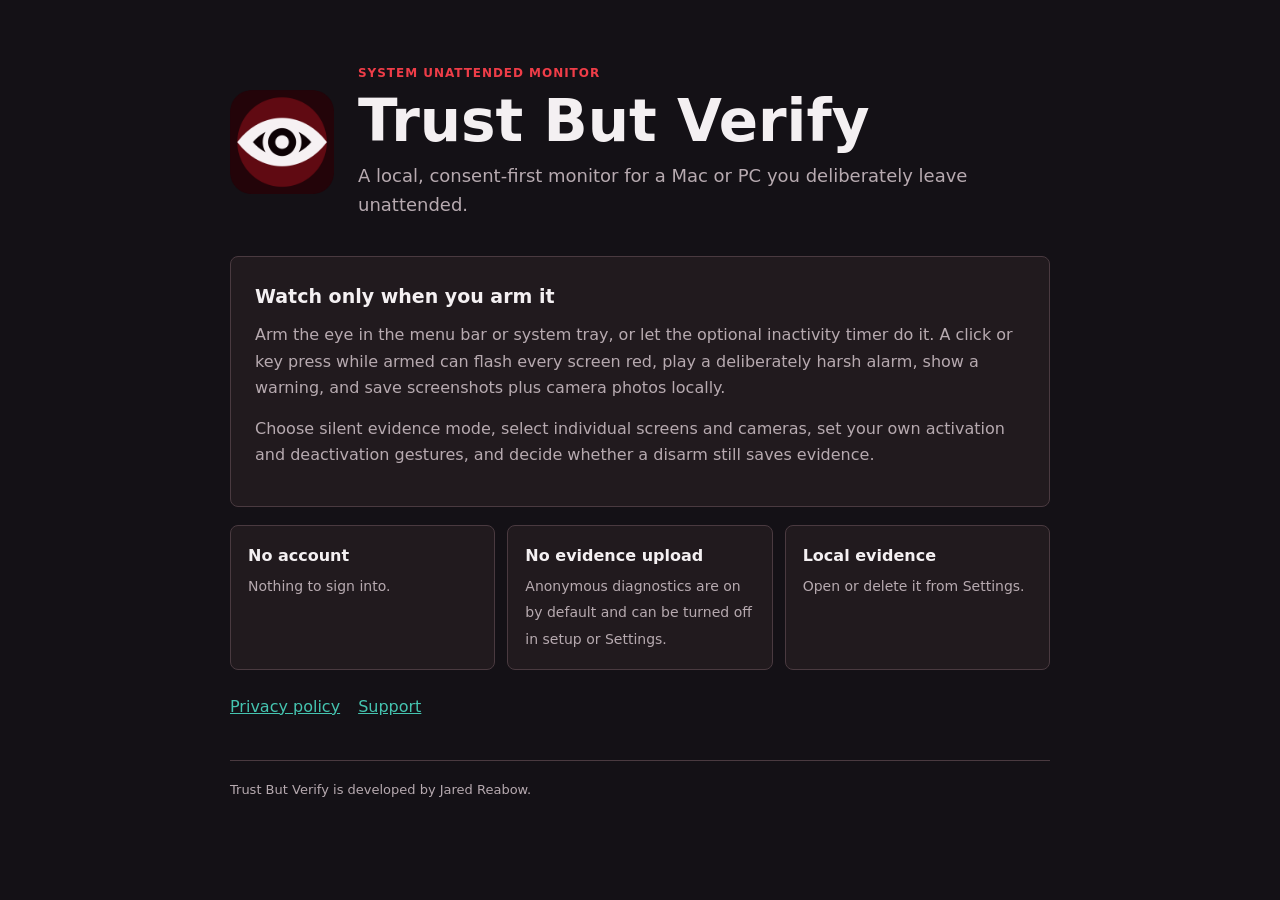
<file: index.html>
<!doctype html>
<html lang="en">
<head>
  <meta charset="utf-8">
  <meta name="viewport" content="width=device-width, initial-scale=1">
  <title>Trust But Verify</title>
  <meta name="description" content="Trust But Verify is a consent-first unattended-use monitor for macOS and Windows.">
  <link rel="icon" href="icon.png">
  <link rel="stylesheet" href="styles.css">
</head>
<body>
  <main>
    <header class="brand">
      <img src="icon.png" width="104" height="104" alt="Trust But Verify eye app icon">
      <div>
        <p class="eyebrow">System unattended monitor</p>
        <h1>Trust But Verify</h1>
        <p class="lede">A local, consent-first monitor for a Mac or PC you deliberately leave unattended.</p>
      </div>
    </header>
    <section class="panel">
      <h2>Watch only when you arm it</h2>
      <p>Arm the eye in the menu bar or system tray, or let the optional inactivity timer do it. A click or key press while armed can flash every screen red, play a deliberately harsh alarm, show a warning, and save screenshots plus camera photos locally.</p>
      <p>Choose silent evidence mode, select individual screens and cameras, set your own activation and deactivation gestures, and decide whether a disarm still saves evidence.</p>
    </section>
    <section class="facts">
      <div><strong>No account</strong><span>Nothing to sign into.</span></div>
      <div><strong>No evidence upload</strong><span>Anonymous diagnostics are on by default and can be turned off in setup or Settings.</span></div>
      <div><strong>Local evidence</strong><span>Open or delete it from Settings.</span></div>
    </section>
    <nav>
      <a href="privacy.html">Privacy policy</a>
      <a href="support.html">Support</a>
    </nav>
    <footer>Trust But Verify is developed by Jared Reabow.</footer>
  </main>
</body>
</html>
</file>
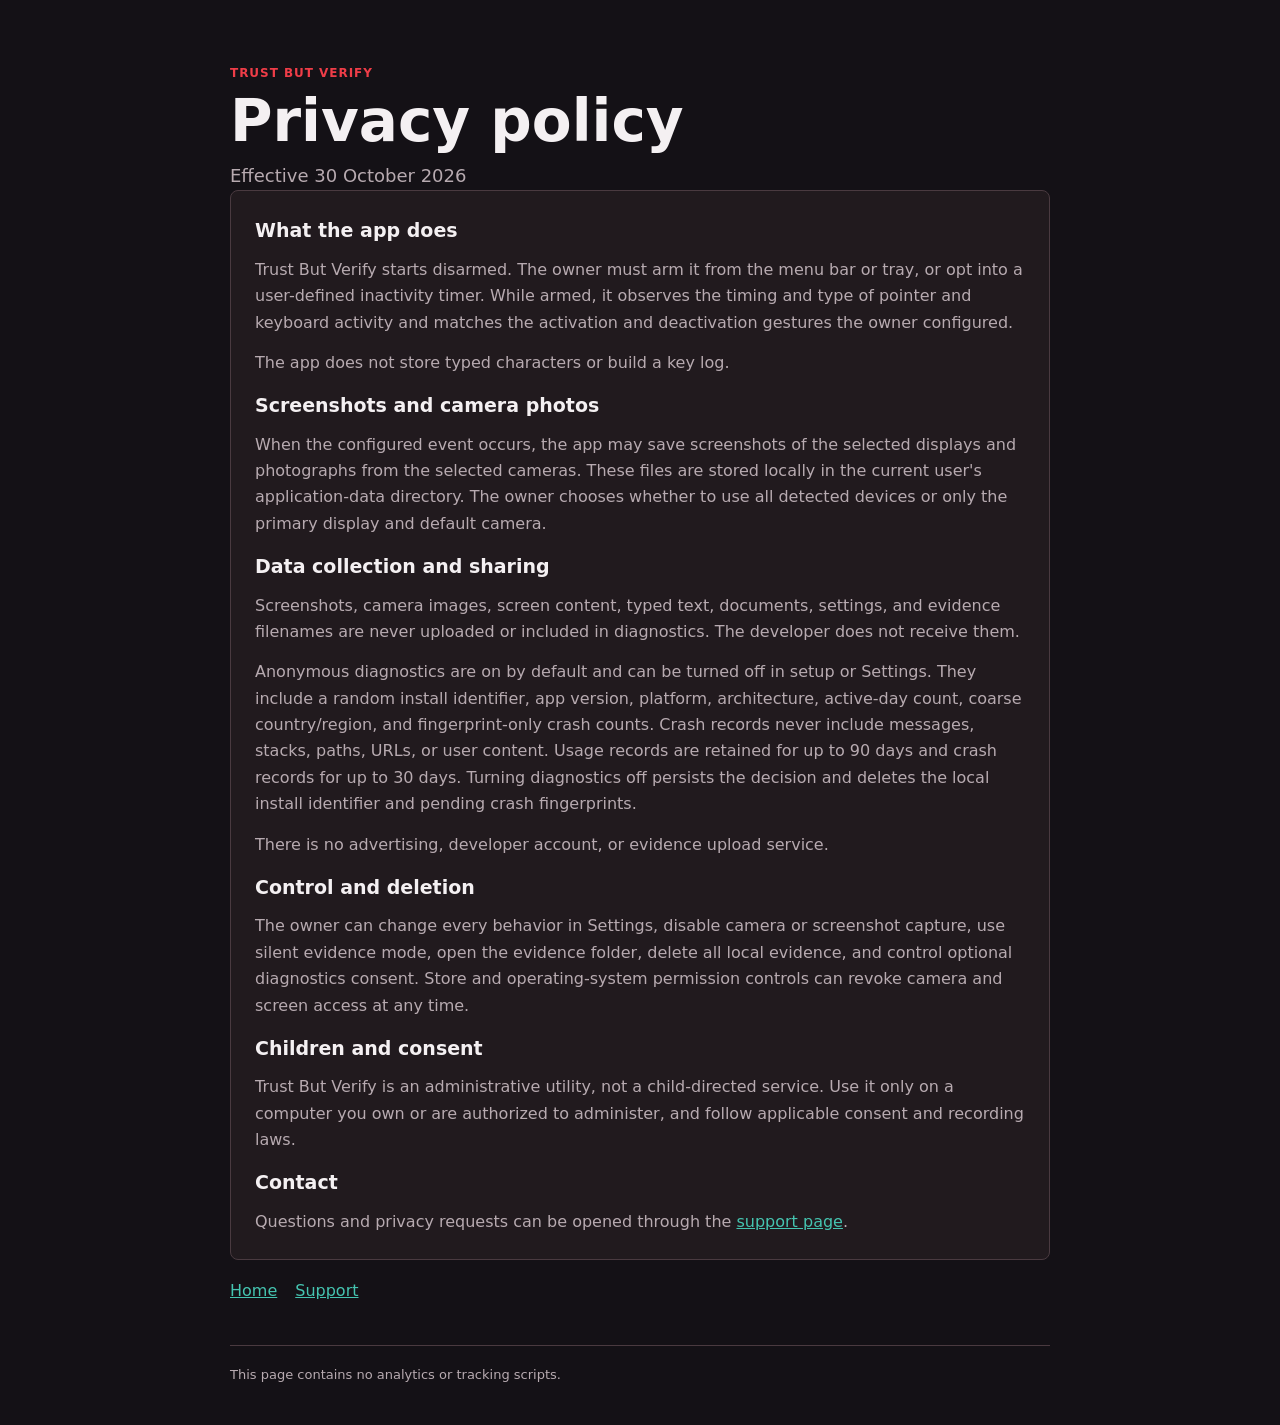
<file: privacy.html>
<!doctype html>
<html lang="en">
<head>
  <meta charset="utf-8">
  <meta name="viewport" content="width=device-width, initial-scale=1">
  <title>Privacy Policy - Trust But Verify</title>
  <link rel="icon" href="icon.png">
  <link rel="stylesheet" href="styles.css">
</head>
<body>
  <main>
    <p class="eyebrow"><a href="index.html">Trust But Verify</a></p>
    <h1>Privacy policy</h1>
    <p class="lede">Effective 30 October 2026</p>
    <section class="panel prose">
      <h2>What the app does</h2>
      <p>Trust But Verify starts disarmed. The owner must arm it from the menu bar or tray, or opt into a user-defined inactivity timer. While armed, it observes the timing and type of pointer and keyboard activity and matches the activation and deactivation gestures the owner configured.</p>
      <p>The app does not store typed characters or build a key log.</p>
      <h2>Screenshots and camera photos</h2>
      <p>When the configured event occurs, the app may save screenshots of the selected displays and photographs from the selected cameras. These files are stored locally in the current user's application-data directory. The owner chooses whether to use all detected devices or only the primary display and default camera.</p>
      <h2>Data collection and sharing</h2>
      <p>Screenshots, camera images, screen content, typed text, documents, settings, and evidence filenames are never uploaded or included in diagnostics. The developer does not receive them.</p>
      <p>Anonymous diagnostics are on by default and can be turned off in setup or Settings. They include a random install identifier, app version, platform, architecture, active-day count, coarse country/region, and fingerprint-only crash counts. Crash records never include messages, stacks, paths, URLs, or user content. Usage records are retained for up to 90 days and crash records for up to 30 days. Turning diagnostics off persists the decision and deletes the local install identifier and pending crash fingerprints.</p>
      <p>There is no advertising, developer account, or evidence upload service.</p>
      <h2>Control and deletion</h2>
      <p>The owner can change every behavior in Settings, disable camera or screenshot capture, use silent evidence mode, open the evidence folder, delete all local evidence, and control optional diagnostics consent. Store and operating-system permission controls can revoke camera and screen access at any time.</p>
      <h2>Children and consent</h2>
      <p>Trust But Verify is an administrative utility, not a child-directed service. Use it only on a computer you own or are authorized to administer, and follow applicable consent and recording laws.</p>
      <h2>Contact</h2>
      <p>Questions and privacy requests can be opened through the <a href="support.html">support page</a>.</p>
    </section>
    <nav><a href="index.html">Home</a><a href="support.html">Support</a></nav>
    <footer>This page contains no analytics or tracking scripts.</footer>
  </main>
</body>
</html>
</file>
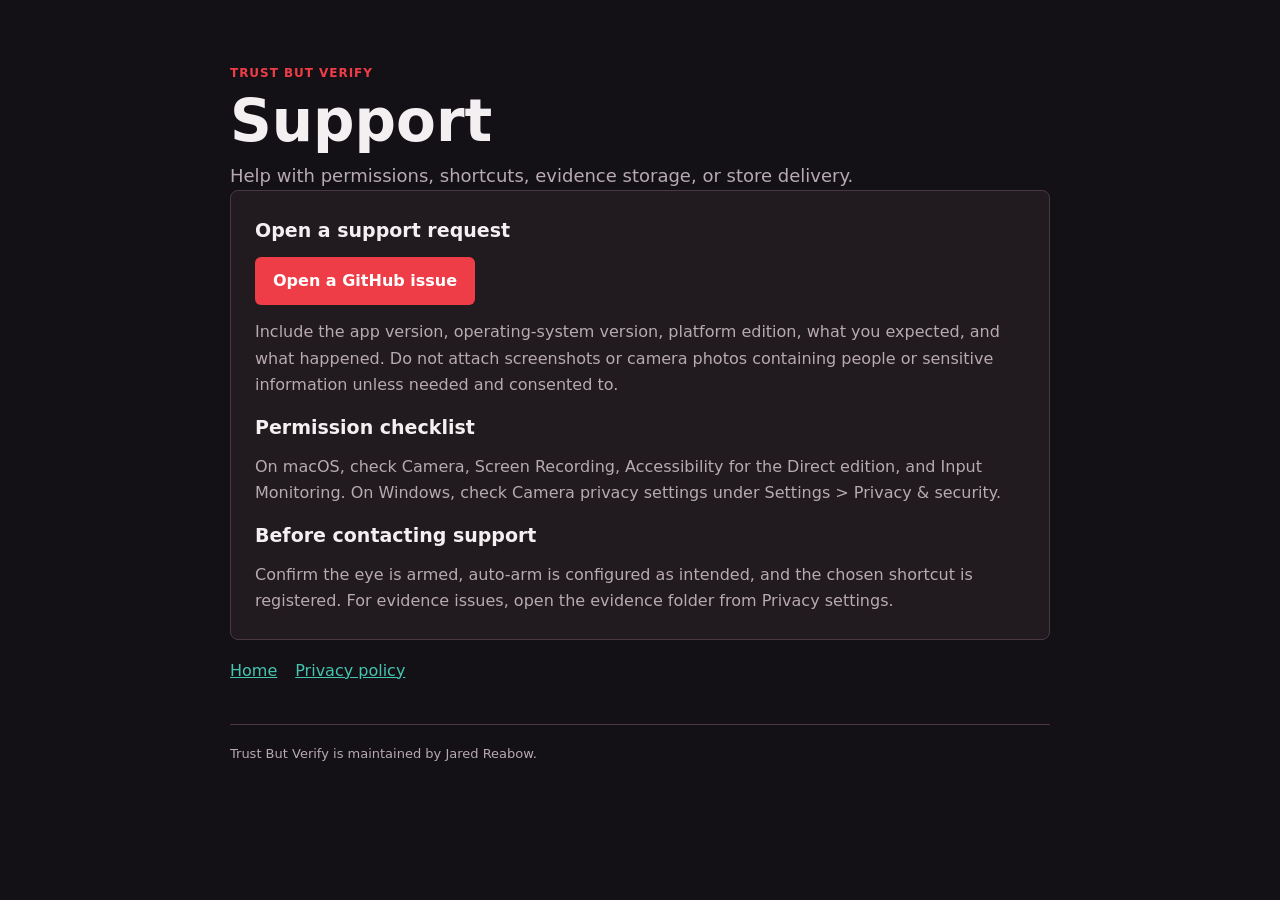
<file: support.html>
<!doctype html>
<html lang="en">
<head>
  <meta charset="utf-8">
  <meta name="viewport" content="width=device-width, initial-scale=1">
  <title>Support - Trust But Verify</title>
  <link rel="icon" href="icon.png">
  <link rel="stylesheet" href="styles.css">
</head>
<body>
  <main>
    <p class="eyebrow"><a href="index.html">Trust But Verify</a></p>
    <h1>Support</h1>
    <p class="lede">Help with permissions, shortcuts, evidence storage, or store delivery.</p>
    <section class="panel prose">
      <h2>Open a support request</h2>
      <p><a class="primary" href="https://github.com/JaredReabow/trust-but-verify-support/issues/new">Open a GitHub issue</a></p>
      <p>Include the app version, operating-system version, platform edition, what you expected, and what happened. Do not attach screenshots or camera photos containing people or sensitive information unless needed and consented to.</p>
      <h2>Permission checklist</h2>
      <p>On macOS, check Camera, Screen Recording, Accessibility for the Direct edition, and Input Monitoring. On Windows, check Camera privacy settings under Settings &gt; Privacy &amp; security.</p>
      <h2>Before contacting support</h2>
      <p>Confirm the eye is armed, auto-arm is configured as intended, and the chosen shortcut is registered. For evidence issues, open the evidence folder from Privacy settings.</p>
    </section>
    <nav><a href="index.html">Home</a><a href="privacy.html">Privacy policy</a></nav>
    <footer>Trust But Verify is maintained by Jared Reabow.</footer>
  </main>
</body>
</html>
</file>
<file: styles.css>
:root {
  color-scheme: dark;
  --bg: #141116;
  --panel: #211a1e;
  --border: #4a3a40;
  --ink: #f4f0f2;
  --muted: #b7aab0;
  --red: #ef3d48;
  --teal: #45c4b0;
}

* { box-sizing: border-box; }

body {
  margin: 0;
  background: var(--bg);
  color: var(--ink);
  font: 16px/1.65 "Avenir Next", "Segoe UI Variable Text", system-ui, sans-serif;
}

main {
  width: min(820px, calc(100% - 40px));
  margin: 0 auto;
  padding: 64px 0 40px;
}

.brand {
  display: flex;
  gap: 24px;
  align-items: center;
  margin-bottom: 36px;
}

.brand img {
  border-radius: 20px;
  flex: 0 0 auto;
}

.eyebrow {
  margin: 0 0 7px;
  color: var(--red);
  font-size: 12px;
  font-weight: 700;
  letter-spacing: .08em;
  text-transform: uppercase;
}

.eyebrow a { color: inherit; text-decoration: none; }

h1 {
  margin: 0;
  font-size: clamp(36px, 7vw, 58px);
  line-height: 1.05;
  letter-spacing: 0;
}

h2 {
  margin: 0 0 10px;
  font-size: 19px;
}

p { margin: 0 0 14px; color: var(--muted); }
.prose p:last-child { margin-bottom: 0; }

.lede {
  margin: 9px 0 0;
  max-width: 640px;
  color: var(--muted);
  font-size: 18px;
}

.panel {
  padding: 24px;
  margin-bottom: 18px;
  border: 1px solid var(--border);
  border-radius: 8px;
  background: var(--panel);
}

.facts {
  display: grid;
  grid-template-columns: repeat(3, 1fr);
  gap: 12px;
  margin-bottom: 24px;
}

.facts div {
  padding: 17px;
  border: 1px solid var(--border);
  border-radius: 8px;
  background: var(--panel);
}

.facts strong { display: block; margin-bottom: 3px; }
.facts span { color: var(--muted); font-size: 14px; }

nav { display: flex; gap: 18px; }
a { color: var(--teal); }

.primary {
  display: inline-block;
  padding: 11px 18px;
  border-radius: 6px;
  color: white;
  background: var(--red);
  font-weight: 700;
  text-decoration: none;
}

footer {
  margin-top: 40px;
  padding-top: 18px;
  border-top: 1px solid var(--border);
  color: var(--muted);
  font-size: 13px;
}

@media (max-width: 620px) {
  main { padding-top: 36px; }
  .brand { align-items: flex-start; }
  .brand img { width: 76px; height: 76px; }
  .facts { grid-template-columns: 1fr; }
}
</file>
